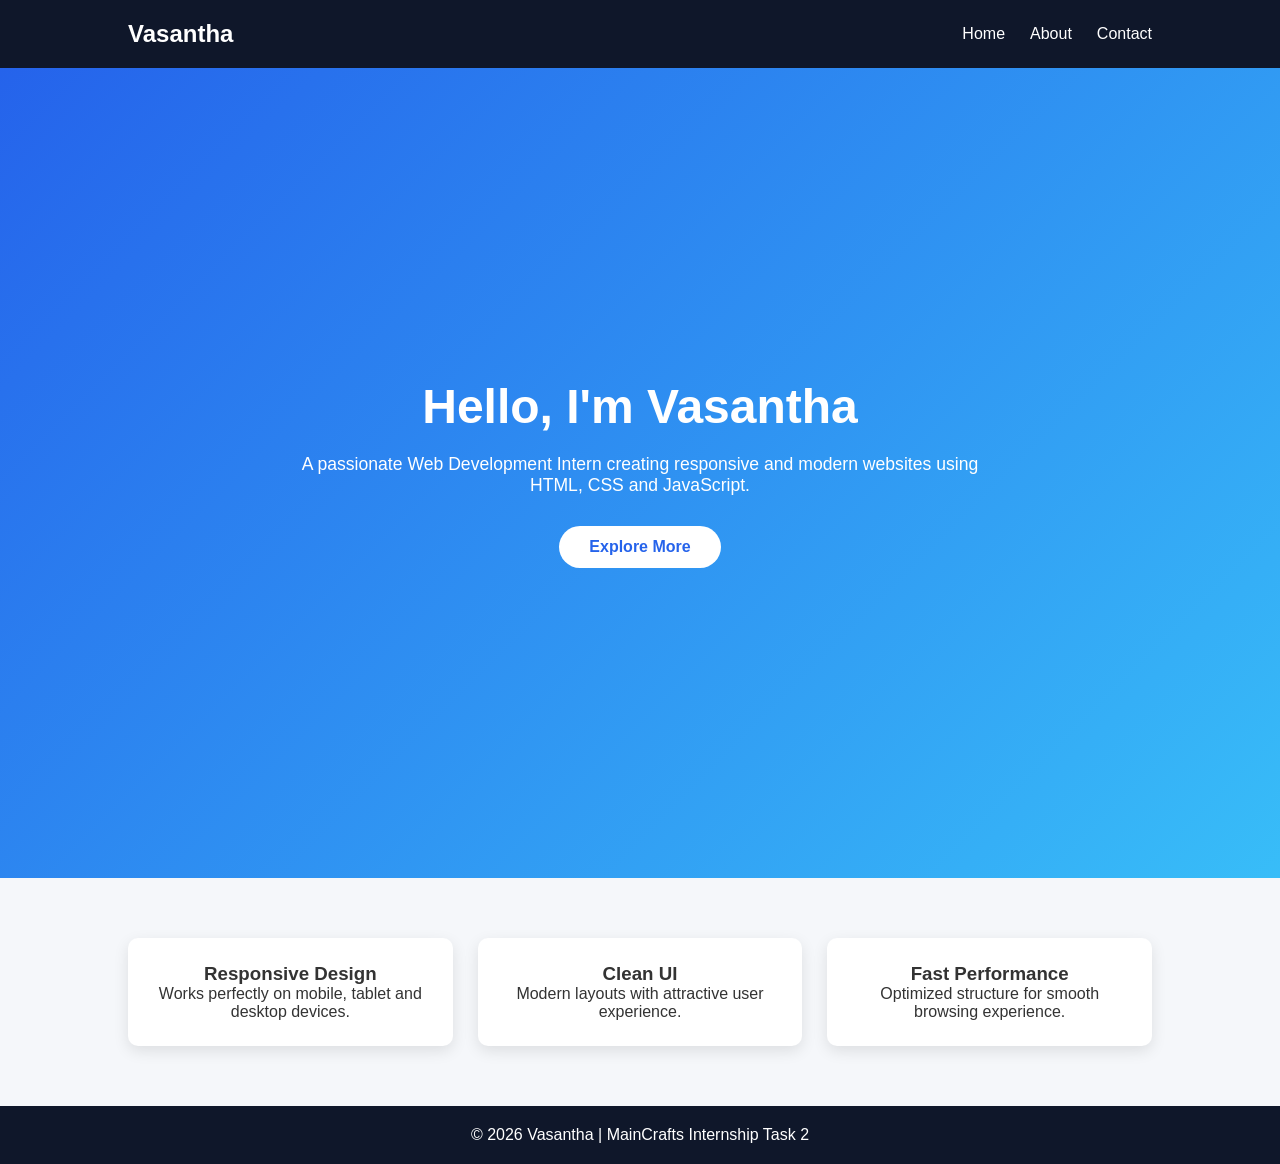
<file: index.html>
<!DOCTYPE html>
<html lang="en">
<head>
<meta charset="UTF-8">
<meta name="viewport" content="width=device-width, initial-scale=1.0">
<title>My Portfolio - Home</title>
<link rel="stylesheet" href="style.css">
</head>
<body>

<header>
    <nav class="navbar">
        <div class="logo">Vasantha</div>

        <ul class="nav-links">
            <li><a href="index.html" class="active">Home</a></li>
            <li><a href="about.html">About</a></li>
            <li><a href="contact.html">Contact</a></li>
        </ul>
    </nav>
</header>

<section class="hero">
    <div class="hero-content">
        <h1>Hello, I'm Vasantha</h1>
        <p>
            A passionate Web Development Intern creating responsive
            and modern websites using HTML, CSS and JavaScript.
        </p>

        <a href="about.html" class="btn">Explore More</a>
    </div>
</section>

<section class="features">
    <div class="card">
        <h3>Responsive Design</h3>
        <p>Works perfectly on mobile, tablet and desktop devices.</p>
    </div>

    <div class="card">
        <h3>Clean UI</h3>
        <p>Modern layouts with attractive user experience.</p>
    </div>

    <div class="card">
        <h3>Fast Performance</h3>
        <p>Optimized structure for smooth browsing experience.</p>
    </div>
</section>

<footer>
    <p>© 2026 Vasantha | MainCrafts Internship Task 2</p>
</footer>

</body>
</html>
</file>
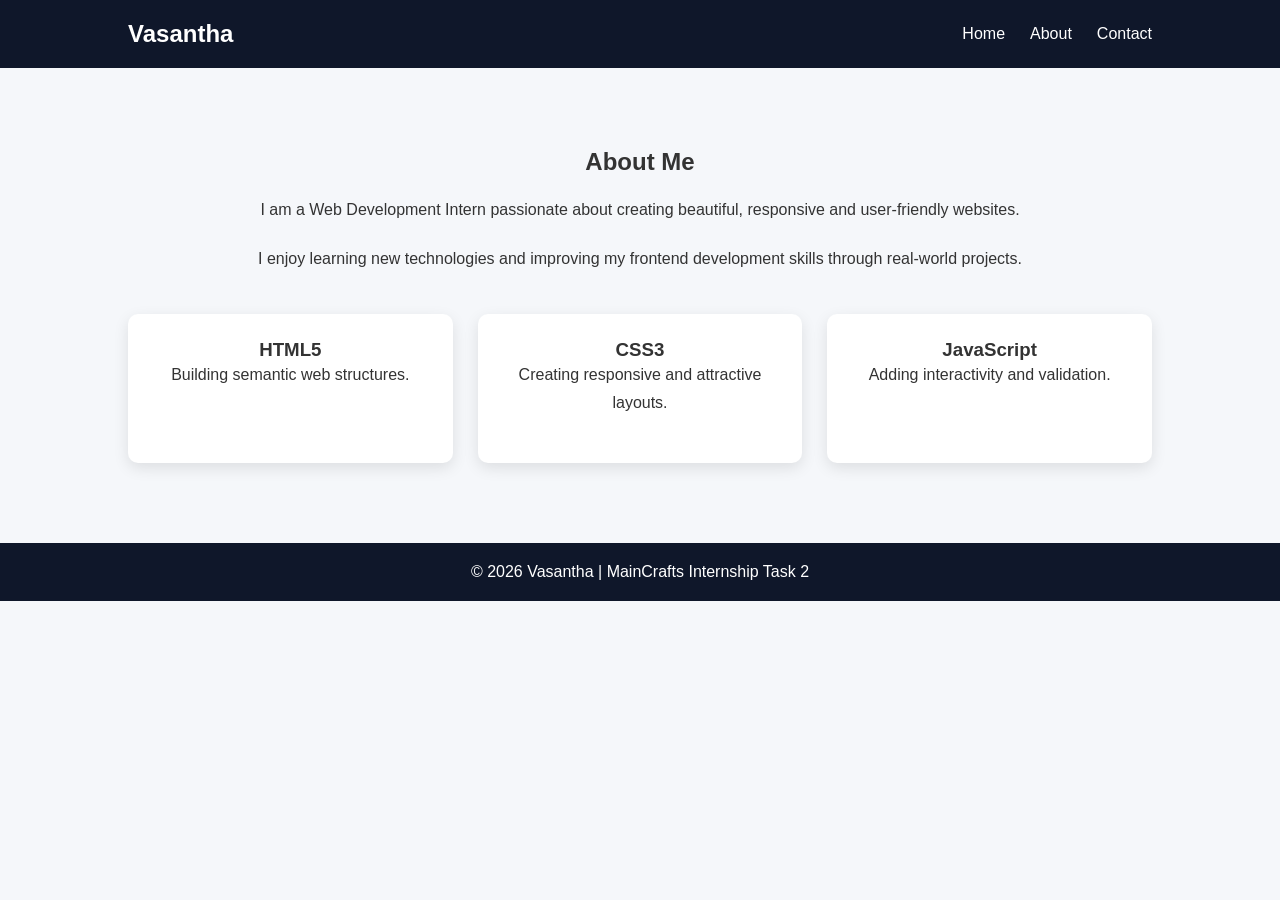
<file: about.html>
<!DOCTYPE html>
<html lang="en">
<head>
<meta charset="UTF-8">
<meta name="viewport" content="width=device-width, initial-scale=1.0">
<title>About Me</title>
<link rel="stylesheet" href="style.css">
</head>
<body>

<header>
    <nav class="navbar">
        <div class="logo">Vasantha</div>

        <ul class="nav-links">
            <li><a href="index.html">Home</a></li>
            <li><a href="about.html" class="active">About</a></li>
            <li><a href="contact.html">Contact</a></li>
        </ul>
    </nav>
</header>

<section class="page-section">
    <h1>About Me</h1>

    <p>
        I am a Web Development Intern passionate about creating
        beautiful, responsive and user-friendly websites.
    </p>

    <p>
        I enjoy learning new technologies and improving my frontend
        development skills through real-world projects.
    </p>

    <div class="about-grid">
        <div class="card">
            <h3>HTML5</h3>
            <p>Building semantic web structures.</p>
        </div>

        <div class="card">
            <h3>CSS3</h3>
            <p>Creating responsive and attractive layouts.</p>
        </div>

        <div class="card">
            <h3>JavaScript</h3>
            <p>Adding interactivity and validation.</p>
        </div>
    </div>
</section>

<footer>
    <p>© 2026 Vasantha | MainCrafts Internship Task 2</p>
</footer>

</body>
</html>
</file>
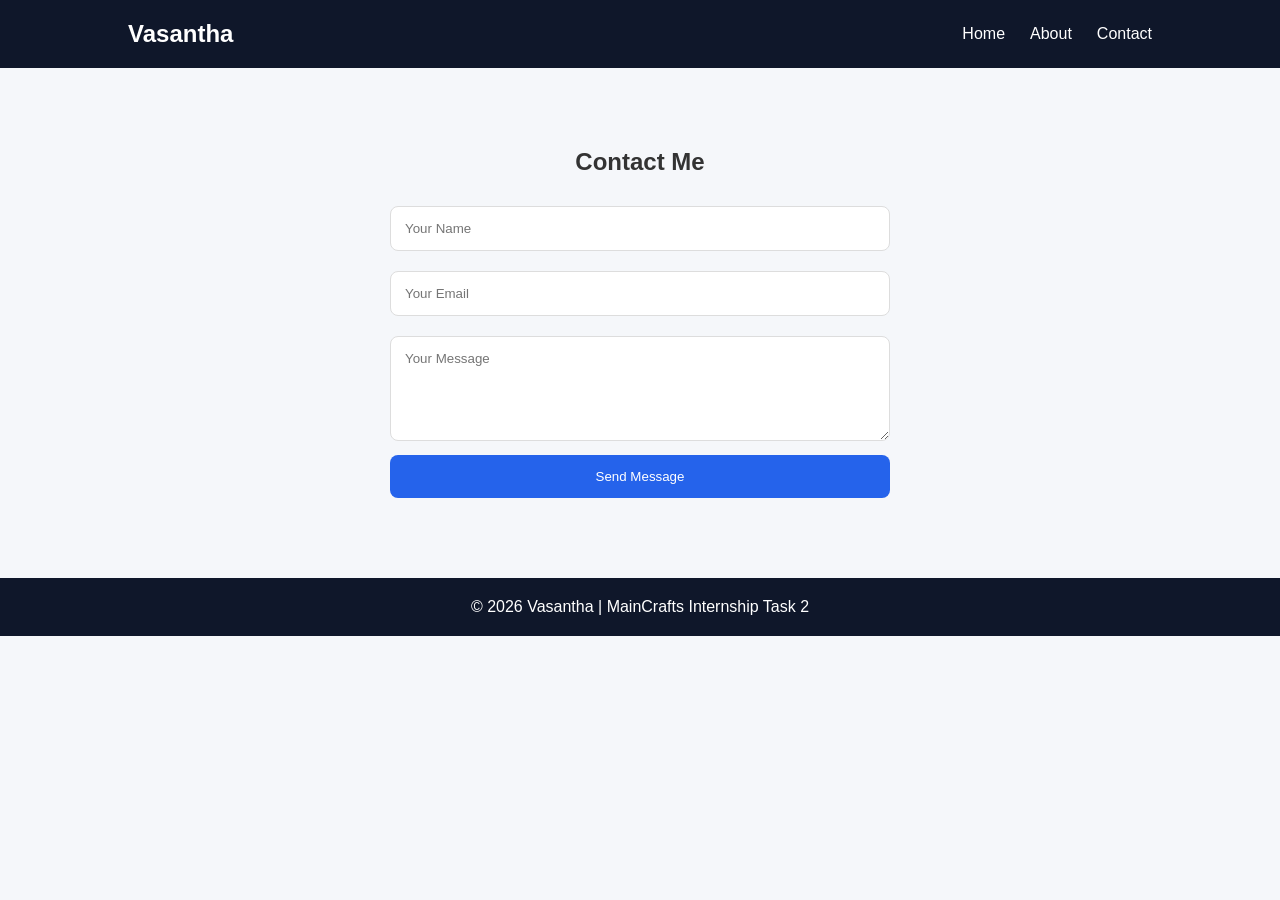
<file: contact.html>
<!DOCTYPE html>
<html lang="en">
<head>
<meta charset="UTF-8">
<meta name="viewport" content="width=device-width, initial-scale=1.0">
<title>Contact</title>
<link rel="stylesheet" href="style.css">
</head>
<body>

<header>
    <nav class="navbar">
        <div class="logo">Vasantha</div>

        <ul class="nav-links">
            <li><a href="index.html">Home</a></li>
            <li><a href="about.html">About</a></li>
            <li><a href="contact.html" class="active">Contact</a></li>
        </ul>
    </nav>
</header>

<section class="page-section">
    <h1>Contact Me</h1>

    <form id="contactForm">
        <input type="text" id="name" placeholder="Your Name">

        <input type="email" id="email" placeholder="Your Email">

        <textarea id="message" rows="5"
        placeholder="Your Message"></textarea>

        <button type="submit">Send Message</button>
    </form>
</section>

<footer>
    <p>© 2026 Vasantha | MainCrafts Internship Task 2</p>
</footer>

<script src="script.js"></script>

</body>
</html>
</file>
<file: style.css>
*{
    margin:0;
    padding:0;
    box-sizing:border-box;
    font-family:'Segoe UI',sans-serif;
}

body{
    background:#f5f7fa;
    color:#333;
}

.navbar{
    display:flex;
    justify-content:space-between;
    align-items:center;
    padding:20px 10%;
    background:#0f172a;
}

.logo{
    color:white;
    font-size:24px;
    font-weight:bold;
}

.nav-links{
    display:flex;
    list-style:none;
}

.nav-links li{
    margin-left:25px;
}

.nav-links a{
    color:white;
    text-decoration:none;
    transition:0.3s;
}

.nav-links a:hover,
.active{
    color:#38bdf8;
}

.hero{
    height:90vh;
    display:flex;
    justify-content:center;
    align-items:center;
    text-align:center;
    background:linear-gradient(135deg,#2563eb,#38bdf8);
    color:white;
}

.hero-content{
    width:80%;
    max-width:700px;
}

.hero h1{
    font-size:3rem;
    margin-bottom:20px;
}

.hero p{
    font-size:1.1rem;
    margin-bottom:30px;
}

.btn{
    display:inline-block;
    padding:12px 30px;
    background:white;
    color:#2563eb;
    text-decoration:none;
    border-radius:30px;
    font-weight:bold;
}

.features{
    padding:60px 10%;
    display:grid;
    grid-template-columns:repeat(auto-fit,minmax(250px,1fr));
    gap:25px;
}

.card{
    background:white;
    padding:25px;
    border-radius:10px;
    text-align:center;
    box-shadow:0 5px 15px rgba(0,0,0,0.1);
    transition:0.3s;
}

.card:hover{
    transform:translateY(-10px);
}

.page-section{
    padding:80px 10%;
    text-align:center;
}

.page-section h1{
    margin-bottom:20px;
}

.page-section p{
    margin-bottom:20px;
    line-height:1.8;
}

.about-grid{
    margin-top:40px;
    display:grid;
    grid-template-columns:repeat(auto-fit,minmax(250px,1fr));
    gap:25px;
}

form{
    max-width:500px;
    margin:auto;
}

input,
textarea{
    width:100%;
    padding:14px;
    margin:10px 0;
    border:1px solid #ddd;
    border-radius:8px;
}

button{
    width:100%;
    padding:14px;
    background:#2563eb;
    color:white;
    border:none;
    border-radius:8px;
    cursor:pointer;
}

button:hover{
    background:#1d4ed8;
}

footer{
    text-align:center;
    padding:20px;
    background:#0f172a;
    color:white;
}

@media(max-width:768px){

    .navbar{
        flex-direction:column;
    }

    .nav-links{
        margin-top:15px;
    }

    .hero h1{
        font-size:2.2rem;
    }
}
</file>
